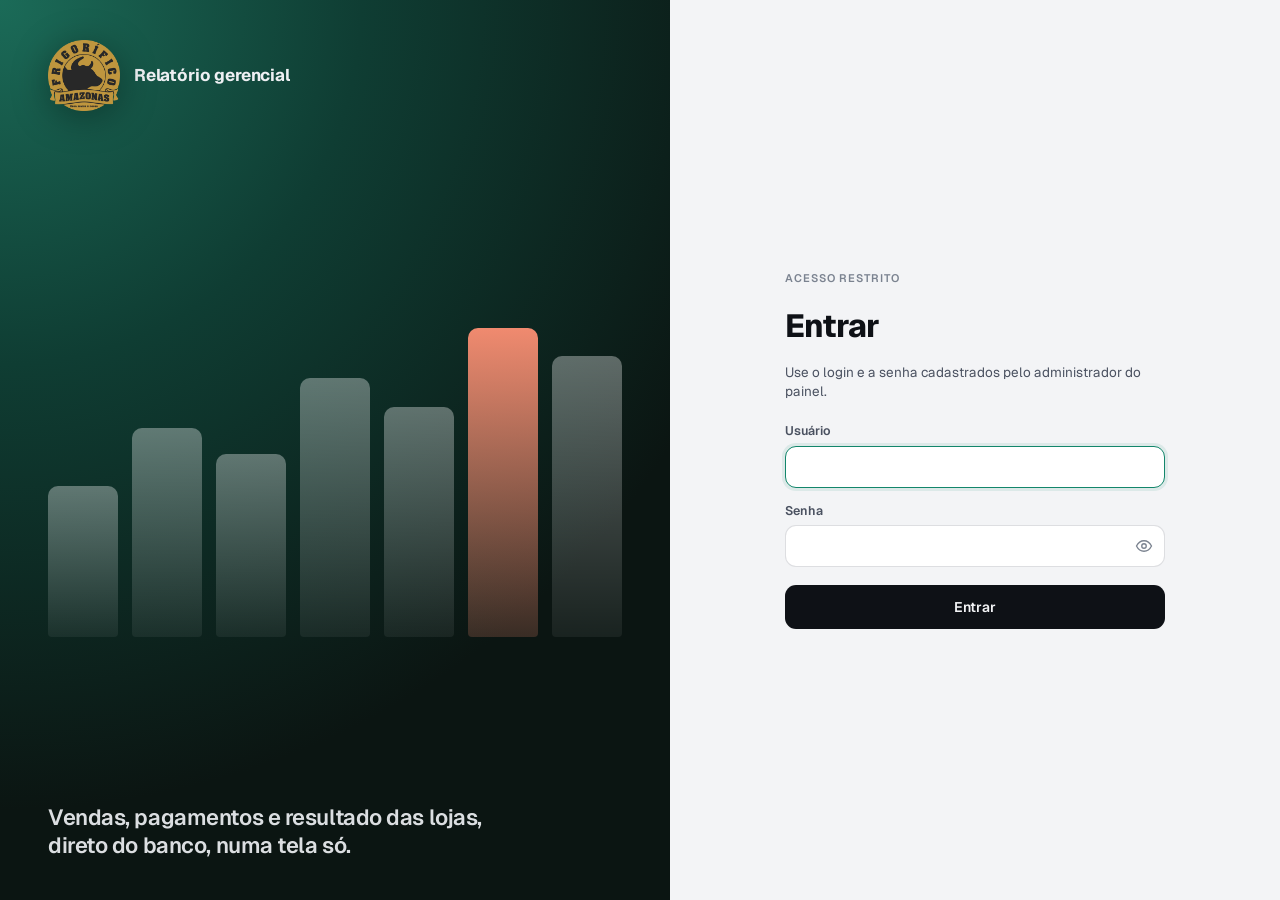
<file: web/login.html>
<!doctype html>
<html lang="pt-BR">
<head>
<meta charset="UTF-8" />
<meta name="viewport" content="width=device-width, initial-scale=1.0" />
<meta name="robots" content="noindex, nofollow" />
<title>Entrar · Relatório gerencial</title>
<link rel="icon" type="image/png" href="assets/img/logo-96.png" />
<link rel="preconnect" href="https://fonts.googleapis.com" />
<link rel="preconnect" href="https://fonts.gstatic.com" crossorigin />
<link href="https://fonts.googleapis.com/css2?family=Geist:wght@400..800&display=swap" rel="stylesheet" />
<link rel="stylesheet" href="assets/css/painel.css" />
<script>
  // tema lembrado do painel, antes de desenhar (sem piscar)
  try { const t = localStorage.getItem('painel.theme'); if (t) document.documentElement.setAttribute('data-theme', t); } catch (e) { /* sem storage */ }
</script>
</head>
<body class="login-body">
  <main class="login">
    <section class="login-arte" aria-hidden="true">
      <div class="login-marca"><img class="login-logo" src="assets/img/logo-256.png" alt="Frigorífico Amazonas" width="72" height="71" /><span>Relatório gerencial</span></div>
      <div class="login-barras">
        <span style="--h:42%;--d:0ms"></span><span style="--h:58%;--d:60ms"></span><span style="--h:51%;--d:120ms"></span>
        <span style="--h:72%;--d:180ms"></span><span style="--h:64%;--d:240ms"></span><span style="--h:86%;--d:300ms"></span>
        <span style="--h:78%;--d:360ms"></span>
      </div>
      <p class="login-frase">Vendas, pagamentos e resultado das lojas,<br />direto do banco, numa tela só.</p>
    </section>

    <section class="login-form-wrap">
      <form class="login-form" id="form-login" novalidate>
        <span class="eyebrow">Acesso restrito</span>
        <h1>Entrar</h1>
        <p class="login-sub">Use o login e a senha cadastrados pelo administrador do painel.</p>

        <label class="campo">
          <span>Usuário</span>
          <input type="text" id="login" name="username" autocomplete="username" autocapitalize="none" spellcheck="false" required autofocus />
        </label>
        <label class="campo">
          <span>Senha</span>
          <span class="campo-senha">
            <input type="password" id="senha" name="password" autocomplete="current-password" required />
            <button type="button" class="ver-senha" id="ver-senha" aria-label="Mostrar a senha" aria-pressed="false">
              <svg viewBox="0 0 24 24"><path d="M2 12s3.5-7 10-7 10 7 10 7-3.5 7-10 7S2 12 2 12z"/><circle cx="12" cy="12" r="3"/></svg>
            </button>
          </span>
        </label>

        <p class="login-erro" id="erro" role="alert" hidden></p>
        <button type="submit" class="btn btn--primary btn--largo" id="entrar"><span>Entrar</span></button>
      </form>
    </section>
  </main>

<script>
(() => {
  const form = document.getElementById('form-login');
  const erro = document.getElementById('erro');
  const btn = document.getElementById('entrar');
  const senha = document.getElementById('senha');

  document.getElementById('ver-senha').onclick = (e) => {
    const ver = senha.type === 'password';
    senha.type = ver ? 'text' : 'password';
    e.currentTarget.setAttribute('aria-pressed', String(ver));
    e.currentTarget.setAttribute('aria-label', ver ? 'Esconder a senha' : 'Mostrar a senha');
  };

  // só volta para endereços deste painel
  function destino() {
    const v = new URLSearchParams(location.search).get('volta') || '/';
    return v.startsWith('/') && !v.startsWith('//') ? v : '/';
  }

  form.onsubmit = async (e) => {
    e.preventDefault();
    erro.hidden = true;
    const login = document.getElementById('login').value.trim();
    if (!login || !senha.value) { erro.textContent = 'Informe o usuário e a senha.'; erro.hidden = false; return; }
    btn.disabled = true;
    btn.querySelector('span').textContent = 'Entrando…';
    try {
      const res = await fetch('/api/login', {
        method: 'POST', headers: { 'Content-Type': 'application/json' },
        body: JSON.stringify({ login, senha: senha.value }),
      });
      const body = await res.json().catch(() => ({}));
      if (!res.ok) throw new Error(body.erro || `Erro ${res.status}`);
      location.replace(destino());
    } catch (err) {
      erro.textContent = err instanceof TypeError ? 'Servidor do painel indisponível. Tente de novo.' : err.message;
      erro.hidden = false;
      senha.select();
      form.classList.remove('tremer'); void form.offsetWidth; form.classList.add('tremer');
      btn.disabled = false;
      btn.querySelector('span').textContent = 'Entrar';
    }
  };
})();
</script>
</body>
</html>
</file>
<file: web/assets/css/painel.css>
/* ============================================================
   Painel gerencial — sistema visual
   Fundo neutro, cartões grandes e calmos, uma cor de destaque
   (verde-petróleo) e números com muito peso.
   Cores das séries validadas para daltonismo (claro e escuro).
   ============================================================ */

:root {
  color-scheme: light;
  --bg: #f3f4f6;
  --surface: #ffffff;
  --surface-2: #f7f8fa;
  --surface-3: #eef0f3;
  --border: rgba(15, 23, 42, .075);
  --border-strong: rgba(15, 23, 42, .14);
  --text: #0e1116;
  --text-2: #4a5160;
  --muted: #7b8390;
  --grid: rgba(15, 23, 42, .06);
  --baseline: rgba(15, 23, 42, .2);

  --accent: #13866b;
  --accent-soft: rgba(19, 134, 107, .1);
  --good: #0f7b56;
  --critical: #c8372d;
  --critical-soft: rgba(200, 55, 45, .09);
  --warning: #9a6200;
  --warning-soft: rgba(217, 149, 26, .14);

  /* séries (ordem fixa) */
  --s1: #13866b;   /* faturamento / lucro / meses anteriores */
  --s2: #d4553a;   /* pagamentos / despesas / mesmo mês */
  --s3: #4f6fd0;   /* revenda / transferência */
  --s4: #d9951a;   /* transferências do CD */

  --shadow-sm: 0 1px 2px rgba(15, 23, 42, .04);
  --shadow: 0 1px 2px rgba(15, 23, 42, .04), 0 8px 24px -12px rgba(15, 23, 42, .12);
  --shadow-lg: 0 2px 4px rgba(15, 23, 42, .05), 0 18px 40px -16px rgba(15, 23, 42, .22);

  --radius: 20px;
  --radius-sm: 14px;
  --ease-out: cubic-bezier(.23, 1, .32, 1);
  --ease-in-out: cubic-bezier(.77, 0, .175, 1);
  --rail: 72px;
  --font: "Geist", "Inter", system-ui, -apple-system, "Segoe UI", sans-serif;
}

:root[data-theme="dark"] {
  color-scheme: dark;
  --bg: #0d0f12;
  --surface: #15181d;
  --surface-2: #1a1e24;
  --surface-3: #21262d;
  --border: rgba(255, 255, 255, .07);
  --border-strong: rgba(255, 255, 255, .13);
  --text: #eef0f3;
  --text-2: #b4bac4;
  --muted: #7e8692;
  --grid: rgba(255, 255, 255, .06);
  --baseline: rgba(255, 255, 255, .22);
  --accent: #2fb08f;
  --accent-soft: rgba(47, 176, 143, .13);
  --good: #3cc495;
  --critical: #f07264;
  --critical-soft: rgba(240, 114, 100, .12);
  --warning: #e3ac45;
  --warning-soft: rgba(227, 172, 69, .14);
  --s1: #1f9c7e;
  --s2: #e0664b;
  --s3: #7088e6;
  --s4: #b07d14;
  --shadow-sm: none;
  --shadow: 0 1px 0 rgba(255, 255, 255, .03) inset, 0 10px 30px -14px rgba(0, 0, 0, .6);
  --shadow-lg: 0 1px 0 rgba(255, 255, 255, .04) inset, 0 18px 44px -16px rgba(0, 0, 0, .75);
}

@media (prefers-color-scheme: dark) {
  :root:not([data-theme="light"]) {
    color-scheme: dark;
    --bg: #0d0f12; --surface: #15181d; --surface-2: #1a1e24; --surface-3: #21262d;
    --border: rgba(255, 255, 255, .07); --border-strong: rgba(255, 255, 255, .13);
    --text: #eef0f3; --text-2: #b4bac4; --muted: #7e8692;
    --grid: rgba(255, 255, 255, .06); --baseline: rgba(255, 255, 255, .22);
    --accent: #2fb08f; --accent-soft: rgba(47, 176, 143, .13);
    --good: #3cc495; --critical: #f07264; --critical-soft: rgba(240, 114, 100, .12);
    --warning: #e3ac45; --warning-soft: rgba(227, 172, 69, .14);
    --s1: #1f9c7e; --s2: #e0664b; --s3: #7088e6; --s4: #b07d14;
  }
}

* { box-sizing: border-box; margin: 0; }
html, body { background: var(--bg); }
body {
  font-family: var(--font);
  color: var(--text);
  font-size: 14px;
  line-height: 1.4;
  -webkit-font-smoothing: antialiased;
  font-feature-settings: "ss01", "cv11";
}
button, input, select { font: inherit; color: inherit; }
[hidden] { display: none !important; }
svg { display: block; }
a { color: inherit; }

/* ============================================================
   Estrutura: trilho lateral + conteúdo
   ============================================================ */
.app { display: grid; grid-template-columns: var(--rail) minmax(0, 1fr); min-height: 100vh; }

.rail {
  position: sticky; top: 0; height: 100vh;
  display: flex; flex-direction: column; align-items: center; gap: 6px;
  padding: 18px 0; border-right: 1px solid var(--border); background: var(--surface);
  z-index: 20;
}
.rail-logo {
  width: 40px; height: 40px; border-radius: 12px; margin-bottom: 18px;
  display: grid; place-items: center; background: var(--text); color: var(--bg);
  font-weight: 800; font-size: 17px; letter-spacing: -.04em;
}
.rail-nav { display: flex; flex-direction: column; gap: 6px; }
.rail-item {
  position: relative; width: 44px; height: 44px; border-radius: 12px;
  display: grid; place-items: center; color: var(--muted); text-decoration: none;
  background: none; border: 0; cursor: pointer;
  transition: color .16s ease, background-color .16s ease, transform .16s var(--ease-out);
}
.rail-item svg { width: 20px; height: 20px; fill: none; stroke: currentColor; stroke-width: 1.7; stroke-linecap: round; stroke-linejoin: round; }
.rail-item:active { transform: scale(.95); }
.rail-item.is-active { color: var(--accent); background: var(--accent-soft); }
.rail-item.is-active::before {
  content: ""; position: absolute; left: -14px; top: 12px; bottom: 12px; width: 3px; border-radius: 0 3px 3px 0; background: var(--accent);
}
.rail-item .tip {
  position: absolute; left: calc(100% + 10px); top: 50%; white-space: nowrap; pointer-events: none;
  padding: 6px 10px; border-radius: 8px; font-size: 12px; font-weight: 600;
  background: var(--text); color: var(--bg); box-shadow: var(--shadow);
  opacity: 0; transform: translate(-4px, -50%); transition: opacity .14s ease, transform .14s var(--ease-out);
}
@media (hover: hover) and (pointer: fine) {
  .rail-item:hover { color: var(--text); background: var(--surface-3); }
  .rail-item.is-active:hover { color: var(--accent); background: var(--accent-soft); }
  .rail-item:hover .tip { opacity: 1; transform: translate(0, -50%); }
}
.rail-foot { margin-top: auto; display: flex; flex-direction: column; gap: 6px; }
.icon-sun { display: none; }
:root[data-theme="dark"] .icon-sun { display: block; }
:root[data-theme="dark"] .icon-moon { display: none; }

.main { min-width: 0; padding: 18px 24px 18px; display: flex; flex-direction: column; gap: 12px; }

/* ============================================================
   Cabeçalho
   ============================================================ */
.head { display: flex; align-items: flex-end; justify-content: space-between; gap: 16px 24px; flex-wrap: wrap; }
.head-title { min-width: 0; }
.eyebrow { display: block; font-size: 11px; font-weight: 600; letter-spacing: .08em; text-transform: uppercase; color: var(--muted); margin-bottom: 4px; }
.head h1 { font-size: 27px; line-height: 1.05; font-weight: 750; letter-spacing: -.035em; }
.head h1 em { font-style: normal; color: var(--muted); font-weight: 500; }
.head-sub { margin-top: 3px; font-size: 13.5px; color: var(--text-2); }
.head-actions { display: flex; align-items: center; gap: 8px; flex-wrap: wrap; }
.atualizado { font-size: 12px; color: var(--muted); font-variant-numeric: tabular-nums; margin-right: 4px; }

.btn {
  display: inline-flex; align-items: center; gap: 8px; height: 36px; padding: 0 14px;
  border-radius: 11px; border: 1px solid var(--border-strong); background: var(--surface);
  font-size: 13px; font-weight: 600; color: var(--text); cursor: pointer; white-space: nowrap;
  transition: transform .16s var(--ease-out), background-color .16s ease, border-color .16s ease, opacity .16s ease;
}
.btn svg { width: 16px; height: 16px; fill: none; stroke: currentColor; stroke-width: 2; stroke-linecap: round; stroke-linejoin: round; }
.btn:active { transform: scale(.97); }
.btn:disabled { opacity: .55; cursor: progress; transform: none; }
.btn--primary { background: var(--text); color: var(--bg); border-color: transparent; }
@media (hover: hover) and (pointer: fine) {
  .btn:hover { border-color: var(--baseline); }
  .btn--primary:hover { opacity: .88; }
}
.btn.is-busy svg { animation: girar .8s linear infinite; }
@keyframes girar { to { transform: rotate(360deg); } }

/* ============================================================
   Filtros
   ============================================================ */
.filterbar {
  display: flex; align-items: center; gap: 10px 22px; flex-wrap: wrap;
  padding: 8px 10px 8px 16px; border-radius: 16px; background: var(--surface); border: 1px solid var(--border); box-shadow: var(--shadow-sm);
}
.filter-field { display: flex; align-items: center; gap: 10px; min-width: 0; }
.filter-field > label, .filter-label { font-size: 11.5px; font-weight: 600; color: var(--muted); letter-spacing: .02em; }
.filter-field--grow { flex: 1 1 auto; }
.select-wrap { position: relative; }
.select-wrap select {
  appearance: none; height: 34px; padding: 0 34px 0 12px; border-radius: 10px;
  border: 1px solid var(--border-strong); background: var(--surface-2); font-size: 13.5px; font-weight: 650; cursor: pointer;
}
.select-wrap select:focus-visible { outline: 2px solid var(--accent); outline-offset: 2px; }
.select-wrap svg { position: absolute; right: 10px; top: 50%; width: 15px; height: 15px; transform: translateY(-50%); pointer-events: none; fill: none; stroke: var(--muted); stroke-width: 2; stroke-linecap: round; }

.segmented { display: inline-flex; gap: 2px; padding: 3px; border-radius: 11px; background: var(--surface-3); max-width: 100%; overflow-x: auto; scrollbar-width: none; }
.segmented::-webkit-scrollbar { display: none; }
.segmented button {
  border: 0; background: none; height: 28px; padding: 0 10px; border-radius: 8px;
  font-size: 12.5px; font-weight: 600; color: var(--text-2); cursor: pointer; white-space: nowrap;
  font-variant-numeric: tabular-nums;
  transition: background-color .16s ease, color .16s ease, box-shadow .16s ease;
}
.segmented button.is-active { background: var(--surface); color: var(--text); box-shadow: 0 1px 2px rgba(0, 0, 0, .08), 0 0 0 1px var(--border); }
:root[data-theme="dark"] .segmented button.is-active { background: var(--surface-2); }
@media (hover: hover) and (pointer: fine) { .segmented button:not(.is-active):not(:disabled):hover { color: var(--text); } }
.segmented button:disabled { opacity: .3; cursor: not-allowed; }
.segmented button.is-andamento:not(.is-active)::after { content: "•"; margin-left: 3px; color: var(--accent); }

.filter-meta { margin-left: auto; display: flex; align-items: center; gap: 10px; font-size: 12px; color: var(--muted); }
.refresh-btn { display: inline-flex; align-items: center; gap: 6px; height: 32px; padding: 0 12px; border-radius: 10px; border: 1px solid var(--border-strong); background: var(--surface); font-size: 12.5px; font-weight: 600; cursor: pointer; transition: transform .16s var(--ease-out); }
.refresh-btn:active { transform: scale(.97); }
.refresh-btn svg { width: 14px; height: 14px; fill: none; stroke: currentColor; stroke-width: 2; stroke-linecap: round; stroke-linejoin: round; }
.refresh-btn.is-busy svg { animation: girar .8s linear infinite; }
.dot-sep { opacity: .5; }

/* chave liga/desliga */
.switch { display: inline-flex; align-items: center; gap: 9px; font-size: 12.5px; font-weight: 600; color: var(--text-2); cursor: pointer; user-select: none; white-space: nowrap; }
.switch input { position: absolute; opacity: 0; width: 1px; height: 1px; }
.switch-track { position: relative; width: 32px; height: 18px; border-radius: 99px; background: var(--baseline); transition: background-color .18s ease; flex-shrink: 0; }
.switch-track::after { content: ""; position: absolute; top: 2px; left: 2px; width: 14px; height: 14px; border-radius: 50%; background: #fff; box-shadow: 0 1px 2px rgba(0, 0, 0, .2); transition: transform .2s var(--ease-out); }
.switch input:checked + .switch-track { background: var(--accent); }
.switch input:checked + .switch-track::after { transform: translateX(14px); }
.switch input:focus-visible + .switch-track { outline: 2px solid var(--accent); outline-offset: 2px; }
.switch--pequeno { font-size: 12px; }

/* ============================================================
   Estado (carregando / erro)
   ============================================================ */
.status-panel {
  display: flex; align-items: center; gap: 16px; padding: 22px 24px; border-radius: var(--radius);
  background: var(--surface); border: 1px solid var(--border); box-shadow: var(--shadow);
}
.status-panel.is-error { border-color: color-mix(in srgb, var(--critical) 35%, transparent); }
.status-icon { width: 40px; height: 40px; flex-shrink: 0; display: grid; place-items: center; border-radius: 12px; background: var(--surface-3); }
.status-panel.is-error .status-icon { background: var(--critical-soft); color: var(--critical); }
.status-icon svg { width: 20px; height: 20px; fill: none; stroke: currentColor; stroke-width: 2; stroke-linecap: round; stroke-linejoin: round; }
.status-text { flex: 1; min-width: 0; }
.status-text h2 { font-size: 15px; font-weight: 700; }
.status-text p { margin-top: 3px; font-size: 13px; color: var(--text-2); overflow-wrap: anywhere; }
.status-retry { height: 34px; padding: 0 14px; border-radius: 10px; border: 1px solid var(--border-strong); background: var(--surface); font-weight: 600; cursor: pointer; }
.spinner { width: 18px; height: 18px; border-radius: 50%; border: 2px solid var(--border-strong); border-top-color: var(--accent); animation: girar .7s linear infinite; }

/* ============================================================
   KPIs
   ============================================================ */
.kpis { display: grid; grid-template-columns: repeat(7, minmax(0, 1fr)); gap: 12px; }
.kpis.kpis--8 { grid-template-columns: repeat(8, minmax(0, 1fr)); }
.kpi {
  position: relative; min-width: 0; padding: 12px 14px 10px; border-radius: 16px;
  background: var(--surface); border: 1px solid var(--border); box-shadow: var(--shadow);
  display: flex; flex-direction: column; gap: 2px; overflow: hidden;
  opacity: 0; transform: translateY(6px); animation: subir .45s var(--ease-out) forwards;
  transition: transform .2s var(--ease-out), box-shadow .2s ease;
}
@media (hover: hover) and (pointer: fine) {
  .kpi:hover { transform: translateY(-2px); box-shadow: var(--shadow-lg); }
}
.kpi-label { font-size: 12px; font-weight: 600; color: var(--muted); white-space: nowrap; overflow: hidden; text-overflow: ellipsis; }
.kpi-value { font-size: 24px; font-weight: 750; letter-spacing: -.03em; line-height: 1.15; font-variant-numeric: tabular-nums; white-space: nowrap; }
.kpi-value.is-neg { color: var(--critical); }
.kpi-value.is-pos { color: var(--good); }
.kpi-delta { display: flex; align-items: center; gap: 4px; font-size: 11.5px; color: var(--muted); white-space: nowrap; font-variant-numeric: tabular-nums; }
.kpi-delta strong { display: inline-flex; align-items: center; gap: 2px; font-weight: 700; }
.kpi-delta svg { width: 12px; height: 12px; fill: none; stroke: currentColor; stroke-width: 2.6; stroke-linecap: round; stroke-linejoin: round; }
.kpi-delta .is-bom { color: var(--good); }
.kpi-delta .is-ruim { color: var(--critical); }
.kpi-delta .is-neutro { color: var(--text-2); }
.kpi-spark { width: 100%; height: 22px; margin-top: auto; padding-top: 6px; }
.kpi-spark path.linha { fill: none; stroke: var(--baseline); stroke-width: 1.5; stroke-linejoin: round; stroke-linecap: round; }
.kpi-spark path.area { fill: var(--surface-3); opacity: .7; }
.kpi-spark circle { fill: var(--text); }
.kpi-fontes { margin-top: 6px; }
.kpi-fontes-bar { display: flex; gap: 2px; height: 5px; border-radius: 3px; overflow: hidden; }
.kpi-fontes-bar span { display: block; height: 100%; }
.kpi-fontes-bar span:first-child { background: var(--text-2); }
.kpi-fontes-bar span + span { background: var(--baseline); }
.kpi-fontes-leg { display: flex; justify-content: space-between; gap: 6px; margin-top: 4px; font-size: 11px; color: var(--muted); white-space: nowrap; font-variant-numeric: tabular-nums; }
.kpi-fontes-leg b { color: var(--text-2); font-weight: 650; }
.kpi-sub { font-size: 11.5px; color: var(--muted); margin-top: 4px; white-space: nowrap; overflow: hidden; text-overflow: ellipsis; font-variant-numeric: tabular-nums; }
.kpi-sub b { color: var(--text-2); font-weight: 650; }

@keyframes subir { to { opacity: 1; transform: none; } }

/* ============================================================
   Painéis
   ============================================================ */
.paineis { display: grid; grid-template-columns: 1.1fr 1fr 1fr; gap: 12px; }
.card {
  min-width: 0; padding: 15px 18px; border-radius: var(--radius); background: var(--surface);
  border: 1px solid var(--border); box-shadow: var(--shadow);
  opacity: 0; transform: translateY(6px); animation: subir .5s var(--ease-out) forwards;
}
.card-head { display: flex; align-items: flex-start; justify-content: space-between; gap: 12px; margin-bottom: 12px; }
.card-head h2 { font-size: 15px; font-weight: 700; letter-spacing: -.015em; }
.card-head p { margin-top: 2px; font-size: 12px; color: var(--muted); }
.card-head-right { display: flex; align-items: center; gap: 14px; flex-shrink: 0; }

/* maiores grupos */
.rank { list-style: none; padding: 0; display: flex; flex-direction: column; gap: 7px; }
.rank li { display: grid; grid-template-columns: minmax(0, 1fr) auto; gap: 3px 12px; align-items: baseline; }
.rank-nome { font-size: 12.5px; font-weight: 600; color: var(--text-2); white-space: nowrap; overflow: hidden; text-overflow: ellipsis; }
.rank-valor { font-size: 12.5px; font-weight: 700; font-variant-numeric: tabular-nums; text-align: right; white-space: nowrap; }
.rank-valor small { font-weight: 500; color: var(--muted); margin-left: 6px; }
.rank-barra { grid-column: 1 / -1; height: 6px; border-radius: 4px; background: var(--surface-3); overflow: hidden; }
.rank-barra span { display: block; height: 100%; border-radius: 4px; background: var(--s1); transform-origin: left; animation: crescer .7s var(--ease-out) both; }
.rank li:first-child .rank-barra span { background: var(--accent); }
@keyframes crescer { from { transform: scaleX(0); } }
.vazio { font-size: 13px; color: var(--muted); padding: 18px 0; }

/* rosca */
.donut-wrap { display: grid; grid-template-columns: 136px minmax(0, 1fr); gap: 18px; align-items: center; }
.donut { position: relative; width: 136px; height: 136px; }
.donut svg { width: 100%; height: 100%; overflow: visible; }
.donut path { transition: opacity .16s ease; cursor: default; }
.donut.is-hover path:not(.is-on) { opacity: .3; }
.donut-centro { position: absolute; inset: 0; display: grid; place-content: center; text-align: center; pointer-events: none; }
.donut-centro span { font-size: 11px; color: var(--muted); font-weight: 600; }
.donut-centro strong { font-size: 17px; font-weight: 750; letter-spacing: -.02em; font-variant-numeric: tabular-nums; }
.legenda { list-style: none; padding: 0; display: flex; flex-direction: column; gap: 10px; min-width: 0; }
.legenda li { display: grid; grid-template-columns: 10px minmax(0, 1fr) auto; gap: 2px 9px; align-items: center; border-radius: 8px; transition: opacity .16s ease; }
.legenda.is-hover li:not(.is-on) { opacity: .4; }
.legenda i { width: 10px; height: 10px; border-radius: 3px; }
.legenda .leg-nome { font-size: 12.5px; color: var(--text-2); font-weight: 600; white-space: nowrap; overflow: hidden; text-overflow: ellipsis; }
.legenda .leg-pct { font-size: 12.5px; font-weight: 700; font-variant-numeric: tabular-nums; text-align: right; }
.legenda .leg-valor { grid-column: 2 / -1; font-size: 11.5px; color: var(--muted); font-variant-numeric: tabular-nums; }

/* distribuição do faturamento */
.dist-barra { position: relative; display: flex; gap: 2px; height: 16px; margin: 6px 0 4px; }
.dist-barra > span { display: block; height: 100%; min-width: 2px; transform-origin: left; animation: crescer .7s var(--ease-out) both; }
.dist-barra > span:first-child { border-radius: 5px 0 0 5px; }
.dist-barra > span:last-child { border-radius: 0 5px 5px 0; }
.dist-barra .prejuizo {
  background: repeating-linear-gradient(135deg, var(--critical) 0 2px, transparent 2px 6px) !important;
  outline: 1px solid color-mix(in srgb, var(--critical) 55%, transparent); outline-offset: -1px;
}
.dist-marca { position: absolute; top: -6px; bottom: -6px; width: 2px; border-radius: 1px; background: var(--text); }
.dist-marca-rotulo { display: flex; justify-content: space-between; font-size: 11px; color: var(--muted); margin-bottom: 14px; font-variant-numeric: tabular-nums; }
.dist-linhas { list-style: none; padding: 0; display: flex; flex-direction: column; gap: 10px; }
.dist-linhas li { display: grid; grid-template-columns: 10px minmax(0, 1fr) auto auto; gap: 9px; align-items: center; font-size: 12.5px; }
.dist-linhas i { width: 10px; height: 10px; border-radius: 3px; }
.dist-linhas .nome { color: var(--text-2); font-weight: 600; white-space: nowrap; overflow: hidden; text-overflow: ellipsis; }
.dist-linhas .valor { font-weight: 700; font-variant-numeric: tabular-nums; text-align: right; }
.dist-linhas .pct { width: 52px; text-align: right; color: var(--muted); font-variant-numeric: tabular-nums; }
.dist-linhas .is-neg .valor, .dist-linhas .is-neg .pct { color: var(--critical); }
.dist-linhas i.hach { background: repeating-linear-gradient(135deg, var(--critical) 0 2px, transparent 2px 4px); outline: 1px solid var(--critical); outline-offset: -1px; }

.aviso {
  display: flex; gap: 10px; align-items: flex-start; margin-top: 14px; padding: 10px 12px; border-radius: 12px;
  background: var(--warning-soft); font-size: 12px; line-height: 1.45; color: var(--text-2);
}
.aviso svg { width: 16px; height: 16px; flex-shrink: 0; margin-top: 1px; fill: none; stroke: var(--warning); stroke-width: 2; stroke-linecap: round; stroke-linejoin: round; }
.aviso strong { color: var(--text); }
.aviso--topo { margin-top: 0; }

/* ============================================================
   Desempenho (linha de lucratividade + barras)
   ============================================================ */
.card--timeline { display: flex; flex-direction: column; flex: 1 1 auto; min-height: 290px; }
.timeline-anual { text-align: right; }
.timeline-anual span { display: block; font-size: 11.5px; font-weight: 600; color: var(--muted); }
.timeline-anual strong { font-size: 22px; font-weight: 750; letter-spacing: -.03em; font-variant-numeric: tabular-nums; }
.timeline-anual strong.is-neg { color: var(--critical); }
.timeline-anual strong.is-pos { color: var(--good); }
.chart-box { position: relative; flex: 1 1 auto; min-height: 200px; }
.chart-box svg { position: absolute; inset: 0; width: 100%; height: 100%; overflow: visible; }
.chart-legenda { display: flex; justify-content: center; gap: 18px; margin-top: 8px; font-size: 12px; color: var(--text-2); font-weight: 600; }
.chart-legenda span { display: inline-flex; align-items: center; gap: 7px; }
.chart-legenda i { width: 10px; height: 10px; border-radius: 3px; }
.chart-legenda i.linha { width: 16px; height: 2px; border-radius: 1px; background: var(--text-2); position: relative; }
.chart-legenda i.linha::after { content: ""; position: absolute; left: 5px; top: -3px; width: 6px; height: 6px; border-radius: 50%; background: var(--text-2); }

.tl-grid line { stroke: var(--grid); }
.tl-base { stroke: var(--baseline); }
.tl-eixo { font-size: 11.5px; fill: var(--muted); font-weight: 500; }
.tl-eixo.is-sel { fill: var(--text); font-weight: 700; }
.tl-rotulo { font-size: 10.5px; fill: var(--text-2); font-weight: 600; font-variant-numeric: tabular-nums; }
.tl-pct { font-size: 11px; font-weight: 700; fill: var(--text-2); font-variant-numeric: tabular-nums; }
.tl-pct.is-neg { fill: var(--critical); }
.tl-linha { fill: none; stroke: var(--text-2); stroke-width: 2; stroke-linejoin: round; stroke-linecap: round; }
.tl-zero { stroke: var(--baseline); stroke-dasharray: 2 4; }
.tl-ponto { fill: var(--surface); stroke: var(--text-2); stroke-width: 2; }
.tl-ponto.is-neg { stroke: var(--critical); }
.tl-ponto.is-andamento { stroke-dasharray: 2 2; }
.tl-sel { fill: var(--surface-3); }
.tl-hover { fill: var(--accent-soft); opacity: 0; transition: opacity .12s ease; }
.tl-col:hover .tl-hover { opacity: 1; }
.tl-col { cursor: pointer; }
.tl-faixa { font-size: 10.5px; fill: var(--muted); font-weight: 600; letter-spacing: .04em; text-transform: uppercase; }
.tl-anim { transform-box: fill-box; transform-origin: bottom; animation: barra .6s var(--ease-out) both; }
@keyframes barra { from { transform: scaleY(0); } }
.tl-linha-anim { stroke-dasharray: var(--len); stroke-dashoffset: var(--len); animation: tracar .9s var(--ease-out) .15s forwards; }
@keyframes tracar { to { stroke-dashoffset: 0; } }

.tooltip {
  position: fixed; z-index: 50; pointer-events: none; min-width: 200px; padding: 10px 12px; border-radius: 12px;
  background: var(--surface); border: 1px solid var(--border-strong); box-shadow: var(--shadow-lg);
  font-size: 12px; opacity: 0; transform: translateY(4px); transition: opacity .12s ease, transform .12s var(--ease-out);
}
.tooltip.is-on { opacity: 1; transform: none; }
.tooltip h4 { font-size: 12.5px; font-weight: 700; margin-bottom: 6px; }
.tooltip div { display: grid; grid-template-columns: 10px 1fr auto; gap: 8px; align-items: center; padding: 2px 0; color: var(--text-2); }
.tooltip div b { color: var(--text); font-variant-numeric: tabular-nums; text-align: right; }
.tooltip div i { width: 8px; height: 8px; border-radius: 2px; }
.tooltip hr { border: 0; border-top: 1px solid var(--border); margin: 6px 0; }
.tooltip p { margin-top: 6px; font-size: 11px; color: var(--muted); }

.rodape { display: flex; justify-content: space-between; gap: 12px; flex-wrap: wrap; font-size: 11.5px; color: var(--muted); }
.rodape a { color: var(--text-2); font-weight: 600; text-decoration: none; }
.rodape a:hover { text-decoration: underline; }

/* toast (PDF / Excel) */
.pdf-aviso {
  position: fixed; right: 20px; bottom: 20px; z-index: 60; max-width: 380px; padding: 12px 16px; border-radius: 12px;
  font-size: 13px; line-height: 1.4; background: var(--surface); color: var(--text); border: 1px solid var(--border-strong); box-shadow: var(--shadow-lg);
  opacity: 0; transform: translateY(8px); pointer-events: none; transition: opacity .2s ease, transform .25s var(--ease-out);
}
.pdf-aviso.is-visivel { opacity: 1; transform: none; }
.pdf-aviso.is-ok { border-color: color-mix(in srgb, var(--good) 50%, transparent); }
.pdf-aviso.is-erro { border-color: color-mix(in srgb, var(--critical) 50%, transparent); }
.so-impressao { display: none; }

/* ============================================================
   Páginas de tabela (Pagamentos e Análise por conta contábil)
   ============================================================ */
.kpi-strip { display: grid; grid-template-columns: repeat(5, minmax(0, 1fr)); gap: 12px; }
.kpi-strip--4 { grid-template-columns: repeat(4, minmax(0, 1fr)); }
.kpi-mini {
  min-width: 0; padding: 14px 16px; border-radius: 16px; background: var(--surface); border: 1px solid var(--border); box-shadow: var(--shadow);
  display: flex; flex-direction: column; gap: 4px; opacity: 0; transform: translateY(6px); animation: subir .45s var(--ease-out) forwards;
}
.kpi-mini-label { font-size: 12px; font-weight: 600; color: var(--muted); white-space: nowrap; overflow: hidden; text-overflow: ellipsis; }
.kpi-mini-row { display: flex; align-items: baseline; gap: 8px; flex-wrap: wrap; }
.kpi-mini-value { font-size: 22px; font-weight: 750; letter-spacing: -.03em; font-variant-numeric: tabular-nums; }
.kpi-mini-delta { font-size: 12px; font-weight: 600; }
.card--matriz { display: flex; flex-direction: column; }
.pag-corpo { display: flex; flex-direction: column; gap: 16px; }

.restos-faixa {
  display: flex; align-items: center; justify-content: space-between; gap: 12px 20px; flex-wrap: wrap;
  padding: 14px 18px; border-radius: 16px; background: var(--warning-soft); border: 1px solid color-mix(in srgb, var(--warning) 30%, transparent);
}
.restos-faixa p { margin-top: 3px; font-size: 13px; color: var(--text-2); }
.restos-acoes { display: flex; gap: 8px; flex-wrap: wrap; }

.matriz-toolbar { display: flex; align-items: center; justify-content: space-between; gap: 12px 18px; flex-wrap: wrap; margin-bottom: 14px; }
.matriz-toolbar-right { display: flex; align-items: center; gap: 8px; flex-wrap: wrap; }
.exportar { display: inline-flex; gap: 8px; }
.matriz-busca {
  height: 34px; padding: 0 12px; width: 240px; max-width: 100%; border-radius: 10px;
  border: 1px solid var(--border-strong); background: var(--surface-2); font-size: 13px;
}
.matriz-busca:focus { outline: none; border-color: var(--accent); box-shadow: 0 0 0 3px var(--accent-soft); }
.matriz-busca--larga { width: 440px; }
.btn-ghost {
  display: inline-flex; align-items: center; height: 34px; padding: 0 12px; border-radius: 10px;
  border: 1px solid var(--border-strong); background: transparent; font-size: 12.5px; font-weight: 600; color: var(--text-2);
  cursor: pointer; text-decoration: none; white-space: nowrap;
  transition: color .16s ease, border-color .16s ease, transform .16s var(--ease-out);
}
.btn-ghost:active { transform: scale(.97); }
@media (hover: hover) and (pointer: fine) { .btn-ghost:hover { color: var(--accent); border-color: var(--accent); } }
.btn-ghost:disabled { opacity: .55; cursor: progress; }

.matriz-scroll { overflow: auto; max-height: calc(100vh - 300px); min-height: 240px; border: 1px solid var(--border); border-radius: var(--radius-sm); }
.matriz { width: 100%; min-width: 720px; border-collapse: collapse; font-size: 13px; font-variant-numeric: tabular-nums; }
.matriz th, .matriz td { padding: 9px 14px; border-bottom: 1px solid var(--grid); text-align: left; font-weight: 500; }
.matriz thead th {
  position: sticky; top: 0; z-index: 1; padding: 0; background: var(--surface-2);
  font-size: 11px; font-weight: 700; color: var(--muted); text-transform: uppercase; letter-spacing: .05em;
  border-bottom: 1px solid var(--border-strong); white-space: nowrap;
}
.matriz .col-num { text-align: right; white-space: nowrap; width: 1%; }
.matriz-sort {
  display: flex; align-items: center; gap: 6px; width: 100%; padding: 11px 14px;
  font: inherit; color: inherit; text-transform: inherit; letter-spacing: inherit; background: none; border: none; cursor: pointer; white-space: nowrap;
}
.matriz .col-num .matriz-sort { justify-content: flex-end; }
.matriz-sort:hover { color: var(--text); }
.matriz-sort:focus-visible { outline: 2px solid var(--accent); outline-offset: -2px; border-radius: 6px; }
.matriz-sort svg { width: 12px; height: 12px; flex-shrink: 0; stroke: currentColor; fill: none; stroke-width: 2.4; stroke-linecap: round; stroke-linejoin: round; opacity: .35; }
.matriz th[aria-sort="ascending"] .matriz-sort, .matriz th[aria-sort="descending"] .matriz-sort { color: var(--accent); }
.matriz th[aria-sort="ascending"] svg, .matriz th[aria-sort="descending"] svg { opacity: 1; }
.matriz th[aria-sort="ascending"] svg path:last-child, .matriz th[aria-sort="descending"] svg path:first-child { opacity: .25; }
.matriz tbody tr:hover { background: var(--accent-soft); }
.matriz tbody .col-nome { padding-left: calc(14px + var(--nivel, 0) * 22px); }
.matriz .nivel-0 { background: var(--surface-2); }
.matriz .nivel-0 th, .matriz .nivel-0 td { font-weight: 700; color: var(--text); }
.matriz .nivel-1.campo-grupo th, .matriz .nivel-1.campo-grupo td { font-weight: 600; }
.matriz .campo-conta th, .matriz .campo-conta td { color: var(--text-2); }
.matriz-toggle { display: inline-flex; align-items: center; gap: 6px; font: inherit; color: inherit; background: none; border: none; padding: 0; cursor: pointer; text-align: left; }
.matriz-toggle svg { width: 14px; height: 14px; flex-shrink: 0; stroke: currentColor; fill: none; stroke-width: 2.2; stroke-linecap: round; stroke-linejoin: round; transition: transform .2s var(--ease-out); }
.matriz-toggle[aria-expanded="true"] svg { transform: rotate(90deg); }
.matriz-toggle small { font-size: 11px; font-weight: 500; color: var(--muted); margin-left: 4px; white-space: nowrap; }
.matriz-folha { display: inline-block; padding-left: 20px; }
.matriz .is-nao-class { background: var(--warning-soft); }
.matriz .is-nao-class th { color: var(--warning); }
.matriz tfoot th, .matriz tfoot td { position: sticky; bottom: 0; background: var(--surface); font-weight: 800; color: var(--text); border-top: 1px solid var(--border-strong); border-bottom: none; }
.matriz-vazia td { text-align: center; color: var(--muted); padding: 28px 14px; }
.dif-up { color: var(--critical) !important; }
.dif-down { color: var(--good) !important; }
.dif-flat { color: var(--muted); }
.pag-tom-warn { color: var(--warning); }
.pag-tom-flat { color: var(--muted); }
.lista-contagem { font-size: 12.5px; color: var(--muted); font-variant-numeric: tabular-nums; }
.lista { min-width: 1180px; }
.lista td { color: var(--text-2); vertical-align: top; }
.lista .col-data { white-space: nowrap; }
.lista .col-codigo { color: var(--muted); }
.lista td.col-num:not(.col-codigo) { color: var(--text); font-weight: 650; }
.lista .col-obs { width: 280px; max-width: 280px; }
.obs-btn { display: block; width: 100%; max-width: 280px; padding: 0; text-align: left; font: inherit; color: inherit; background: none; border: none; cursor: pointer; overflow: hidden; text-overflow: ellipsis; white-space: nowrap; }
.obs-btn:hover { color: var(--accent); }
.obs-btn[aria-expanded="true"] { white-space: pre-wrap; overflow-wrap: anywhere; color: var(--text); background: var(--accent-soft); border-radius: 6px; padding: 6px 8px; margin: -6px -8px; width: calc(100% + 16px); max-width: none; }
.lista .col-origem { white-space: nowrap; }
.lista thead .col-txt .matriz-sort, .lista thead .col-data .matriz-sort { justify-content: flex-start; }
.lista-vazio { color: var(--muted); font-style: italic; }
.lista-mais { display: flex; justify-content: center; margin-top: 14px; }
.matriz-nota { margin-top: 12px; font-size: 12px; line-height: 1.45; color: var(--muted); }
.matriz-nota strong { color: var(--text-2); }

/* ============================================================
   Telas menores
   ============================================================ */
@media (max-width: 1500px) {
  .kpi-value { font-size: 21px; }
}
@media (max-width: 1280px) {
  .kpis, .kpis.kpis--8 { grid-template-columns: repeat(4, minmax(0, 1fr)); }
  .paineis { grid-template-columns: 1fr 1fr; }
  .paineis > :first-child { grid-column: 1 / -1; }
  .kpi-strip { grid-template-columns: repeat(3, minmax(0, 1fr)); }
}
@media (max-width: 860px) {
  .app { grid-template-columns: 1fr; }
  .rail { position: sticky; top: 0; height: auto; flex-direction: row; padding: 8px 12px; border-right: 0; border-bottom: 1px solid var(--border); }
  .rail-logo { margin: 0 8px 0 0; width: 34px; height: 34px; }
  .rail-nav { flex-direction: row; }
  .rail-foot { margin: 0 0 0 auto; flex-direction: row; }
  .rail-item.is-active::before { display: none; }
  .rail-item .tip { display: none; }
  .main { padding: 16px; }
  .head h1 { font-size: 24px; }
  .kpis, .kpis.kpis--8 { grid-template-columns: repeat(2, minmax(0, 1fr)); }
  .paineis { grid-template-columns: 1fr; }
  .filter-meta { margin-left: 0; }
  .kpi-strip, .kpi-strip--4 { grid-template-columns: repeat(2, minmax(0, 1fr)); }
  .matriz-busca--larga { width: 100%; }
}
@media (max-width: 420px) {
  .donut-wrap { grid-template-columns: 1fr; justify-items: center; }
  .legenda { width: 100%; }
}

@media (prefers-reduced-motion: reduce) {
  *, *::before, *::after { animation-duration: .01ms !important; animation-delay: 0ms !important; transition-duration: .01ms !important; }
  .kpi, .card, .kpi-mini { opacity: 1; transform: none; }
}

/* ============================================================
   PDF (A4 paisagem): gerado pelo servidor num navegador invisível
   ============================================================ */
@page { size: A4 landscape; margin: 8mm; }
.imprimindo .kpi, .imprimindo .card, .imprimindo .kpi-mini { opacity: 1 !important; transform: none !important; animation: none !important; }
.imprimindo .rank-barra span, .imprimindo .dist-barra > span, .imprimindo .tl-anim { animation: none !important; }
.imprimindo .tl-linha-anim { animation: none !important; stroke-dasharray: none; stroke-dashoffset: 0; }

@media print {
  * { -webkit-print-color-adjust: exact; print-color-adjust: exact; }
  *, *::before, *::after { animation: none !important; transition: none !important; }
  html, body { background: #fff !important; }
  .rail, .head-actions, .filterbar, .status-panel, .tooltip, .no-print, .pdf-aviso, .matriz-toolbar, .lista-mais, .rodape a { display: none !important; }
  .so-impressao { display: block !important; }
  .app { display: block; min-height: 0; }
  .main { padding: 0; gap: 10px; }
  .head h1 { font-size: 22px; }
  .pdf-gerado { font-size: 10.5px; color: var(--muted); margin-top: 2px; }
  .kpi, .card, .kpi-mini { box-shadow: none !important; opacity: 1 !important; transform: none !important; break-inside: avoid; }
  .kpis, .kpis.kpis--8 { grid-template-columns: repeat(7, minmax(0, 1fr)); gap: 8px; }
  .kpis.kpis--8 { grid-template-columns: repeat(8, minmax(0, 1fr)); }
  .kpi { padding: 10px 12px; }
  .kpi-value { font-size: 18px; }
  .paineis { grid-template-columns: 1.1fr 1fr 1fr; gap: 8px; }
  .paineis > :first-child { grid-column: auto; }
  .card { padding: 12px 14px; }
  .card--timeline { min-height: 0; }
  .chart-box { min-height: 230px; height: 230px; }
  .kpi-strip { grid-template-columns: repeat(5, minmax(0, 1fr)); gap: 8px; }
  .kpi-strip--4 { grid-template-columns: repeat(4, minmax(0, 1fr)); }
  .matriz-scroll { max-height: none; overflow: visible; border: none; min-height: 0; }
  .matriz, .lista { min-width: 0; font-size: 10.5px; }
  .matriz th, .matriz td { padding: 4px 7px; }
  .matriz thead th, .matriz tfoot th, .matriz tfoot td { position: static; }
  .matriz thead th { padding: 4px 7px; }
  .matriz-sort { padding: 0; }
  .matriz-sort svg { display: none; }
  .matriz tr { break-inside: avoid; }
  .card--matriz { break-inside: auto; }
  .pdf-quebra { break-before: page; }
}

/* corpo do dashboard: ocupa o resto da tela e o gráfico de desempenho estica */
.main { min-height: 100vh; }
.dash { flex: 1 1 auto; display: flex; flex-direction: column; gap: 14px; min-height: 0; }
@media print { .main { min-height: 0; } .dash { gap: 8px; } }

/* cabeçalho em uma linha: título · filtros · ações (os filtros descem quando falta largura) */
.head { align-items: center; flex-wrap: nowrap; }
.head-title { flex: 0 1 auto; }
.filterbar--head { flex: 0 1 auto; gap: 8px 10px; padding: 5px; margin-left: auto; }
.head-actions { flex-shrink: 0; }
.btn--icone { width: 36px; padding: 0; justify-content: center; }
.sr { position: absolute; width: 1px; height: 1px; overflow: hidden; clip: rect(0 0 0 0); white-space: nowrap; }
@media (max-width: 1440px) {
  .head { flex-wrap: wrap; }
  .filterbar--head { order: 3; flex: 1 1 100%; margin-left: 0; }
  .head-actions { margin-left: auto; }
}
/* telas baixas (notebook, escala de 125%): o gráfico encolhe para tudo caber sem rolar */
@media (min-width: 1281px) and (max-height: 900px) {
  .card--timeline { min-height: 250px; }
  .chart-box { min-height: 165px; }
  .main { padding-top: 14px; padding-bottom: 14px; gap: 10px; }
  .dash { gap: 10px; }
}
@media print { .filterbar--head { display: none !important; } }
.head h1 { white-space: nowrap; }
.filterbar--head .segmented button { padding: 0 8px; font-size: 12px; }
.filterbar--head .select-wrap select { max-width: 210px; }
.filterbar--head { flex-wrap: nowrap; }
@media (max-width: 1440px) { .filterbar--head { flex-wrap: wrap; } }
.donut-centro strong { font-size: 15px; }
.tl-rotulo { font-size: 10px; }

/* modo PDF: a tela já fica igual à folha (sem trilho nem filtros), para os gráficos saírem na largura certa */
.imprimindo .rail, .imprimindo .filterbar--head, .imprimindo .head-actions, .imprimindo .no-print { display: none !important; }
.imprimindo .app { display: block; }
.imprimindo .so-impressao { display: block; }
.imprimindo .main { padding: 0; min-height: 0; gap: 8px; }
.imprimindo .dash { gap: 8px; }
.imprimindo .head h1 { font-size: 22px; }
.imprimindo .kpis, .imprimindo .kpis.kpis--8 { gap: 6px; }
.imprimindo .kpi { padding: 8px 10px; box-shadow: none; }
.imprimindo .kpi-label { font-size: 10.5px; }
.imprimindo .kpi-value { font-size: 16px; }
.imprimindo .kpi-delta { font-size: 10px; }
.imprimindo .kpi-delta strong + * , .imprimindo .kpi-sub { font-size: 10px; }
.imprimindo .kpi-spark { height: 16px; }
.imprimindo .paineis { gap: 8px; }
.imprimindo .card { padding: 10px 14px; box-shadow: none; }
.imprimindo .card-head { margin-bottom: 8px; }
.imprimindo .card-head p { display: none; }
.imprimindo .rank { gap: 5px; }
.imprimindo .donut-wrap { grid-template-columns: 112px minmax(0, 1fr); gap: 12px; }
.imprimindo .donut { width: 112px; height: 112px; }
.imprimindo .donut-centro strong { font-size: 13px; }
.imprimindo .legenda { gap: 6px; }
.imprimindo .dist-linhas { gap: 6px; }
.imprimindo .aviso { margin-top: 8px; padding: 6px 10px; font-size: 10.5px; }
.imprimindo .card--timeline { min-height: 0; flex: none; }
.imprimindo .chart-box { flex: none; height: 180px; min-height: 0; }
.imprimindo .chart-legenda { margin-top: 4px; }
.imprimindo .rodape { font-size: 10px; }
.imprimindo .pdf-analise-wrap, .imprimindo #pdf-analise { margin-top: 0; }
@media print {
  .kpis, .kpis.kpis--8 { gap: 6px; }
  .kpi { padding: 8px 10px; }
  .kpi-value { font-size: 16px; }
  .chart-box { height: 180px; min-height: 0; }
}
.imprimindo .kpi-fontes-leg { font-size: 9.5px; }
.imprimindo .head-sub { margin-top: 0; }
.imprimindo .eyebrow { margin-bottom: 2px; }

/* ============================================================
   Login
   ============================================================ */
.login-body { min-height: 100vh; }
.login { min-height: 100vh; display: grid; grid-template-columns: minmax(0, 1.1fr) minmax(380px, 1fr); }
.login-arte {
  position: relative; overflow: hidden; display: flex; flex-direction: column; justify-content: space-between; gap: 32px;
  padding: 40px 48px; color: #eef0f3;
  background: radial-gradient(120% 90% at 0% 0%, #1b6b58 0%, #0f3d33 45%, #0b1512 100%);
}
.login-marca { display: flex; align-items: center; gap: 12px; font-weight: 700; letter-spacing: -.01em; }
.login-marca .rail-logo { margin: 0; background: #eef0f3; color: #0f3d33; }
.login-barras { display: flex; align-items: flex-end; gap: 14px; height: 46%; max-height: 360px; }
.login-barras span {
  flex: 1; height: var(--h); border-radius: 10px 10px 4px 4px;
  background: linear-gradient(180deg, rgba(255, 255, 255, .34), rgba(255, 255, 255, .06));
  transform-origin: bottom; animation: barra .9s var(--ease-out) var(--d) both;
}
.login-barras span:nth-child(6) { background: linear-gradient(180deg, #f08a6f, rgba(240, 138, 111, .2)); }
.login-frase { font-size: 22px; line-height: 1.3; font-weight: 600; letter-spacing: -.02em; color: rgba(238, 240, 243, .92); }
.login-form-wrap { display: grid; place-items: center; padding: 40px 24px; background: var(--bg); }
.login-form {
  width: min(380px, 100%); display: flex; flex-direction: column; gap: 14px;
  opacity: 0; transform: translateY(8px); animation: subir .5s var(--ease-out) .1s forwards;
}
.login-form h1 { font-size: 32px; font-weight: 750; letter-spacing: -.035em; }
.login-sub { font-size: 13.5px; color: var(--text-2); margin-bottom: 8px; }
.campo { display: flex; flex-direction: column; gap: 6px; font-size: 12.5px; font-weight: 600; color: var(--text-2); }
.campo input {
  height: 42px; padding: 0 12px; border-radius: 11px; border: 1px solid var(--border-strong); background: var(--surface);
  font-size: 14px; font-weight: 500; color: var(--text); transition: border-color .16s ease, box-shadow .16s ease;
}
.campo input:focus { outline: none; border-color: var(--accent); box-shadow: 0 0 0 3px var(--accent-soft); }
.campo-senha { position: relative; display: block; }
.campo-senha input { width: 100%; padding-right: 44px; }
.ver-senha { position: absolute; right: 4px; top: 4px; width: 34px; height: 34px; border: 0; border-radius: 8px; background: none; color: var(--muted); cursor: pointer; display: grid; place-items: center; }
.ver-senha svg { width: 18px; height: 18px; fill: none; stroke: currentColor; stroke-width: 1.8; }
.ver-senha[aria-pressed="true"] { color: var(--accent); }
.login-erro { padding: 9px 12px; border-radius: 10px; background: var(--critical-soft); color: var(--critical); font-size: 12.5px; font-weight: 600; }
.btn--largo { width: 100%; height: 44px; justify-content: center; font-size: 14px; margin-top: 4px; }
.tremer { animation: tremer .32s var(--ease-out); opacity: 1; transform: none; }
@keyframes tremer { 20% { transform: translateX(-6px); } 45% { transform: translateX(5px); } 70% { transform: translateX(-3px); } 100% { transform: none; } }
@media (max-width: 860px) {
  .login { grid-template-columns: 1fr; }
  .login-arte { display: none; }
}

/* ============================================================
   Janelas (dialog)
   ============================================================ */
.dialogo {
  width: min(440px, calc(100vw - 32px)); padding: 0; border: 1px solid var(--border-strong); border-radius: 18px;
  background: var(--surface); color: var(--text); box-shadow: var(--shadow-lg);
  opacity: 1; transform: none; transition: opacity .18s ease, transform .22s var(--ease-out), display .22s allow-discrete, overlay .22s allow-discrete;
}
@starting-style { .dialogo[open] { opacity: 0; transform: scale(.97); } }
.dialogo::backdrop { background: rgba(10, 12, 16, .45); backdrop-filter: blur(2px); }
.dialogo-corpo { display: flex; flex-direction: column; gap: 12px; padding: 22px; }
.dialogo-corpo h2 { font-size: 18px; font-weight: 700; letter-spacing: -.02em; }
.dialogo-sub { font-size: 13px; color: var(--text-2); margin-top: -4px; }
.dialogo-acoes { display: flex; justify-content: flex-end; gap: 8px; margin-top: 6px; }
.btn--perigo { background: var(--critical); color: #fff; }

/* ============================================================
   Menu do usuário (trilho)
   ============================================================ */
.usuario-menu { position: relative; margin-top: 4px; }
.avatar {
  width: 36px; height: 36px; border-radius: 50%; border: 0; display: grid; place-items: center; cursor: pointer;
  background: var(--accent-soft); color: var(--accent); font-size: 12.5px; font-weight: 750; font-style: normal; letter-spacing: .02em;
  transition: transform .16s var(--ease-out), box-shadow .16s ease;
}
.avatar:active { transform: scale(.95); }
.avatar[aria-expanded="true"] { box-shadow: 0 0 0 2px var(--accent); }
.avatar--p { width: 26px; height: 26px; font-size: 10.5px; cursor: default; flex-shrink: 0; }
.usuario-pop {
  position: absolute; left: calc(100% + 12px); bottom: 0; z-index: 40; width: 220px; padding: 6px;
  border-radius: 14px; background: var(--surface); border: 1px solid var(--border-strong); box-shadow: var(--shadow-lg);
  transform-origin: bottom left; transition: opacity .14s ease, transform .16s var(--ease-out);
}
@starting-style { .usuario-pop { opacity: 0; transform: scale(.97); } }
.usuario-quem { display: flex; flex-direction: column; gap: 1px; padding: 8px 10px 10px; border-bottom: 1px solid var(--border); margin-bottom: 4px; }
.usuario-quem strong { font-size: 13px; }
.usuario-quem span { font-size: 11.5px; color: var(--muted); }
.usuario-pop button { display: block; width: 100%; text-align: left; padding: 8px 10px; border: 0; border-radius: 9px; background: none; font-size: 13px; font-weight: 550; cursor: pointer; }
.usuario-pop button:hover { background: var(--surface-3); }
.usuario-pop button[data-acao="sair"] { color: var(--critical); }
@media (max-width: 860px) {
  .usuario-menu { margin: 0; }
  .usuario-pop { left: auto; right: 0; bottom: auto; top: calc(100% + 8px); transform-origin: top right; }
}

/* ============================================================
   Página Usuários
   ============================================================ */
.lista-usuarios { min-width: 900px; }
.lista-usuarios .th { display: block; padding: 11px 14px; }
.lista-usuarios td { vertical-align: middle; color: var(--text-2); }
.usuario-nome { display: inline-flex; align-items: center; gap: 10px; color: var(--text); font-weight: 600; }
.usuario-nome small { color: var(--muted); font-weight: 500; }
.lista-usuarios .is-inativo td { opacity: .55; }
.acoes { display: inline-flex; gap: 6px; justify-content: flex-end; flex-wrap: wrap; }
.acoes .btn-ghost { height: 30px; padding: 0 10px; font-size: 12px; }
.btn-ghost--perigo:hover { color: var(--critical) !important; border-color: var(--critical) !important; }
.selo { display: inline-flex; align-items: center; height: 22px; padding: 0 9px; border-radius: 99px; font-size: 11.5px; font-weight: 650; background: var(--surface-3); color: var(--text-2); }
.selo--super { background: var(--accent-soft); color: var(--accent); }
.selo--ativo { background: color-mix(in srgb, var(--good) 13%, transparent); color: var(--good); }
.selo--inativo { background: var(--critical-soft); color: var(--critical); }

/* logo do Frigorífico Amazonas (no lugar do "RG") */
.rail-logo { width: 46px; height: 46px; padding: 0; border-radius: 50%; background: none; display: block; transition: transform .2s var(--ease-out); }
.rail-logo img { width: 100%; height: 100%; object-fit: contain; display: block; }
.rail-logo:active { transform: scale(.95); }
.login-logo { width: 72px; height: auto; filter: drop-shadow(0 6px 18px rgba(0, 0, 0, .35)); }
.login-marca { font-size: 17px; gap: 14px; }
@media (max-width: 860px) { .rail-logo { width: 36px; height: 36px; } }

/* ============================================================
   Conciliação dos pagamentos
   ============================================================ */
.conc { display: flex; flex-direction: column; gap: 14px; }
.conc-ponte {
  display: grid; grid-template-columns: minmax(0, 1fr) auto minmax(0, 1.35fr) auto minmax(0, 1fr); align-items: stretch; gap: 10px;
}
.conc-passo {
  display: flex; flex-direction: column; gap: 6px; min-width: 0; padding: 18px 20px; border-radius: var(--radius);
  background: var(--surface); border: 1px solid var(--border); box-shadow: var(--shadow);
}
.conc-passo--ajustes { display: grid; grid-template-columns: 1fr 1fr; gap: 0; padding: 0; overflow: hidden; }
.conc-ajuste { display: flex; flex-direction: column; gap: 6px; min-width: 0; padding: 18px 20px; position: relative; }
.conc-ajuste + .conc-ajuste { border-left: 1px solid var(--border); }
.conc-ajuste::before { content: ""; position: absolute; left: 20px; top: 0; width: 28px; height: 3px; border-radius: 0 0 3px 3px; }
.conc-ajuste.is-menos::before { background: var(--s2); }
.conc-ajuste.is-mais::before { background: var(--s3); }
.conc-passo--final { background: var(--text); color: var(--bg); border-color: transparent; box-shadow: var(--shadow-lg); }
.conc-passo--final .conc-rotulo { color: color-mix(in srgb, var(--bg) 62%, transparent); }
.conc-rotulo { font-size: 11px; font-weight: 650; letter-spacing: .07em; text-transform: uppercase; color: var(--muted); }
.conc-valor { font-size: 27px; font-weight: 760; letter-spacing: -.035em; line-height: 1.1; font-variant-numeric: tabular-nums; white-space: nowrap; overflow: hidden; text-overflow: ellipsis; }
.conc-valor--medio { font-size: 21px; }
.is-menos .conc-valor { color: var(--s2); }
.is-mais .conc-valor { color: var(--s3); }
.conc-nota { font-size: 12px; color: var(--text-2); line-height: 1.4; overflow-wrap: anywhere; }
.conc-seta { display: grid; place-items: center; color: var(--muted); }
.conc-seta svg { width: 20px; height: 20px; fill: none; stroke: currentColor; stroke-width: 2; stroke-linecap: round; stroke-linejoin: round; }
.conc-selo {
  margin-top: auto; align-self: flex-start; display: inline-flex; align-items: center; gap: 6px; padding: 5px 10px 5px 8px;
  border-radius: 999px; font-size: 11.5px; font-weight: 650; line-height: 1.25;
}
.conc-selo svg { width: 14px; height: 14px; flex-shrink: 0; fill: none; stroke: currentColor; stroke-width: 2.4; stroke-linecap: round; stroke-linejoin: round; }
.conc-selo.is-ok { background: color-mix(in srgb, var(--good) 22%, transparent); color: color-mix(in srgb, var(--good) 55%, var(--bg)); }
.conc-selo.is-alerta { background: color-mix(in srgb, var(--critical) 25%, transparent); color: color-mix(in srgb, var(--critical) 55%, var(--bg)); }

/* cascata */
.conc-cascata { display: flex; flex-direction: column; }
.conc-linha {
  display: grid; grid-template-columns: minmax(180px, 26%) 1fr minmax(150px, auto); align-items: center; gap: 16px;
  padding: 9px 10px; border-radius: 10px; color: inherit; text-decoration: none;
}
.conc-linha + .conc-linha { border-top: 1px dashed var(--border); }
a.conc-linha { cursor: pointer; transition: background-color 160ms ease; }
@media (hover: hover) { a.conc-linha:hover { background: var(--surface-2); } }
.conc-linha-titulo { display: flex; flex-direction: column; font-size: 13px; font-weight: 600; min-width: 0; }
.conc-linha-titulo small { font-size: 11.5px; font-weight: 500; color: var(--muted); }
.conc-trilho { position: relative; height: 14px; border-radius: 4px; background: var(--surface-3); overflow: hidden; }
.conc-barra { position: absolute; top: 0; bottom: 0; border-radius: 4px; background: var(--muted); }
.conc-linha.is-menos .conc-barra { background: var(--s2); }
.conc-linha.is-mais .conc-barra { background: var(--s3); }
.conc-linha.is-total .conc-barra { background: var(--accent); }
.conc-linha.is-total { background: var(--accent-soft); margin-top: 4px; }
.conc-linha.is-total .conc-linha-titulo, .conc-linha.is-total .conc-linha-valor { font-weight: 750; }
.conc-linha-valor { text-align: right; font-size: 14px; font-weight: 650; font-variant-numeric: tabular-nums; white-space: nowrap; }
.conc-linha.is-menos .conc-linha-valor { color: var(--s2); }
.conc-linha.is-mais .conc-linha-valor { color: var(--s3); }

/* extrato de cada ajuste */
.conc-extrato { display: flex; flex-direction: column; gap: 10px; }
.conc-grupo { padding: 0; overflow: hidden; scroll-margin-top: 16px; }
.conc-grupo > summary {
  display: grid; grid-template-columns: auto 1fr auto auto auto; align-items: center; gap: 14px;
  padding: 14px 18px; cursor: pointer; list-style: none;
}
.conc-grupo > summary::-webkit-details-marker { display: none; }
@media (hover: hover) { .conc-grupo > summary:hover { background: var(--surface-2); } }
.conc-sinal { width: 30px; height: 30px; border-radius: 9px; display: grid; place-items: center; }
.conc-sinal svg { width: 16px; height: 16px; fill: none; stroke: currentColor; stroke-width: 2.6; stroke-linecap: round; }
.conc-grupo.is-menos .conc-sinal { background: color-mix(in srgb, var(--s2) 14%, transparent); color: var(--s2); }
.conc-grupo.is-mais .conc-sinal { background: color-mix(in srgb, var(--s3) 14%, transparent); color: var(--s3); }
.conc-grupo-titulo { display: flex; flex-direction: column; min-width: 0; }
.conc-grupo-titulo strong { font-size: 14.5px; font-weight: 700; letter-spacing: -.01em; }
.conc-grupo-titulo small { font-size: 12px; color: var(--muted); }
.conc-grupo-qtde { font-size: 12px; color: var(--muted); font-variant-numeric: tabular-nums; white-space: nowrap; }
.conc-grupo-valor { font-size: 17px; font-weight: 750; letter-spacing: -.02em; font-variant-numeric: tabular-nums; white-space: nowrap; }
.conc-grupo.is-menos .conc-grupo-valor { color: var(--s2); }
.conc-grupo.is-mais .conc-grupo-valor { color: var(--s3); }
.conc-abrir svg { width: 18px; height: 18px; fill: none; stroke: var(--muted); stroke-width: 2; stroke-linecap: round; stroke-linejoin: round; transition: transform 200ms cubic-bezier(.23, 1, .32, 1); }
.conc-grupo[open] .conc-abrir svg { transform: rotate(180deg); }
.conc-grupo-corpo { padding: 4px 18px 18px; border-top: 1px solid var(--border); }
.conc-subs { list-style: none; display: flex; flex-direction: column; gap: 2px; margin: 12px 0 14px; }
.conc-subs li { display: grid; grid-template-columns: minmax(200px, 34%) 1fr minmax(130px, auto); align-items: center; gap: 14px; padding: 5px 0; }
.conc-sub-titulo { display: flex; flex-direction: column; font-size: 12.5px; font-weight: 600; min-width: 0; overflow-wrap: anywhere; }
.conc-sub-titulo small { font-size: 11px; font-weight: 500; color: var(--muted); }
.conc-sub-barra { height: 6px; border-radius: 3px; background: var(--surface-3); overflow: hidden; }
.conc-sub-barra span { display: block; height: 100%; border-radius: 3px; background: var(--muted); }
.conc-grupo.is-menos .conc-sub-barra span { background: color-mix(in srgb, var(--s2) 75%, transparent); }
.conc-grupo.is-mais .conc-sub-barra span { background: color-mix(in srgb, var(--s3) 75%, transparent); }
.conc-sub-valor { text-align: right; font-size: 13px; font-weight: 650; font-variant-numeric: tabular-nums; white-space: nowrap; }
.conc-tabela-wrap { border: 1px solid var(--border); border-radius: var(--radius-sm); overflow: auto; max-height: 520px; }
.conc-tabela { width: 100%; }
.conc-tabela td.col-obs { max-width: 380px; white-space: normal; overflow-wrap: anywhere; color: var(--text-2); }
.conc-tabela tfoot td { font-weight: 700; }
.conc-tabela-wrap .lista-mais { margin: 10px 0; }
.conc-vazio { display: flex; align-items: center; gap: 14px; }
.conc-vazio svg { width: 26px; height: 26px; fill: none; stroke: var(--good); stroke-width: 2.4; stroke-linecap: round; stroke-linejoin: round; }
.conc-vazio p { font-size: 13px; color: var(--text-2); margin-top: 2px; }

@media (max-width: 1280px) {
  .conc-ponte { grid-template-columns: 1fr; }
  .conc-seta { transform: rotate(90deg); height: 18px; }
}
@media (max-width: 860px) {
  .conc-passo--ajustes { grid-template-columns: 1fr; }
  .conc-ajuste + .conc-ajuste { border-left: 0; border-top: 1px solid var(--border); }
  .conc-linha { grid-template-columns: 1fr auto; }
  .conc-trilho { grid-column: 1 / -1; grid-row: 2; }
  .conc-grupo > summary { grid-template-columns: auto 1fr auto; }
  .conc-grupo-qtde, .conc-abrir { display: none; }
  .conc-subs li { grid-template-columns: 1fr auto; }
  .conc-sub-barra { grid-column: 1 / -1; grid-row: 2; }
}
/* PDF: a janela de impressão é estreita, mas o layout é o de tela larga */
.imprimindo .conc-ponte { grid-template-columns: minmax(0, 1fr) auto minmax(0, 1.35fr) auto minmax(0, 1fr); break-inside: avoid; }
.imprimindo .conc-seta { transform: none; height: auto; }
.imprimindo .conc-passo { padding: 14px 16px; }
.imprimindo .conc-valor { font-size: 21px; }
.imprimindo .conc-valor--medio { font-size: 17px; }
.imprimindo .conc-passo--ajustes { grid-template-columns: 1fr 1fr; }
.imprimindo .conc-ajuste { padding: 14px 16px; }
.imprimindo .conc-ajuste + .conc-ajuste { border-left: 1px solid var(--border); border-top: 0; }
.imprimindo .conc-linha { grid-template-columns: minmax(170px, 26%) 1fr minmax(130px, auto); padding: 6px 10px; }
.imprimindo .conc-trilho { grid-column: auto; grid-row: auto; }
.imprimindo .conc-cascata-card { break-inside: avoid; }
.imprimindo .conc-grupo > summary { grid-template-columns: auto 1fr auto auto; }
.imprimindo .conc-grupo-qtde { display: inline; }
.imprimindo .conc-abrir { display: none; }
.imprimindo .conc-subs li { grid-template-columns: minmax(200px, 34%) 1fr minmax(120px, auto); }
.imprimindo .conc-sub-barra { grid-column: auto; grid-row: auto; }
.imprimindo .conc-tabela-wrap { max-height: none; overflow: visible; }
</file>
